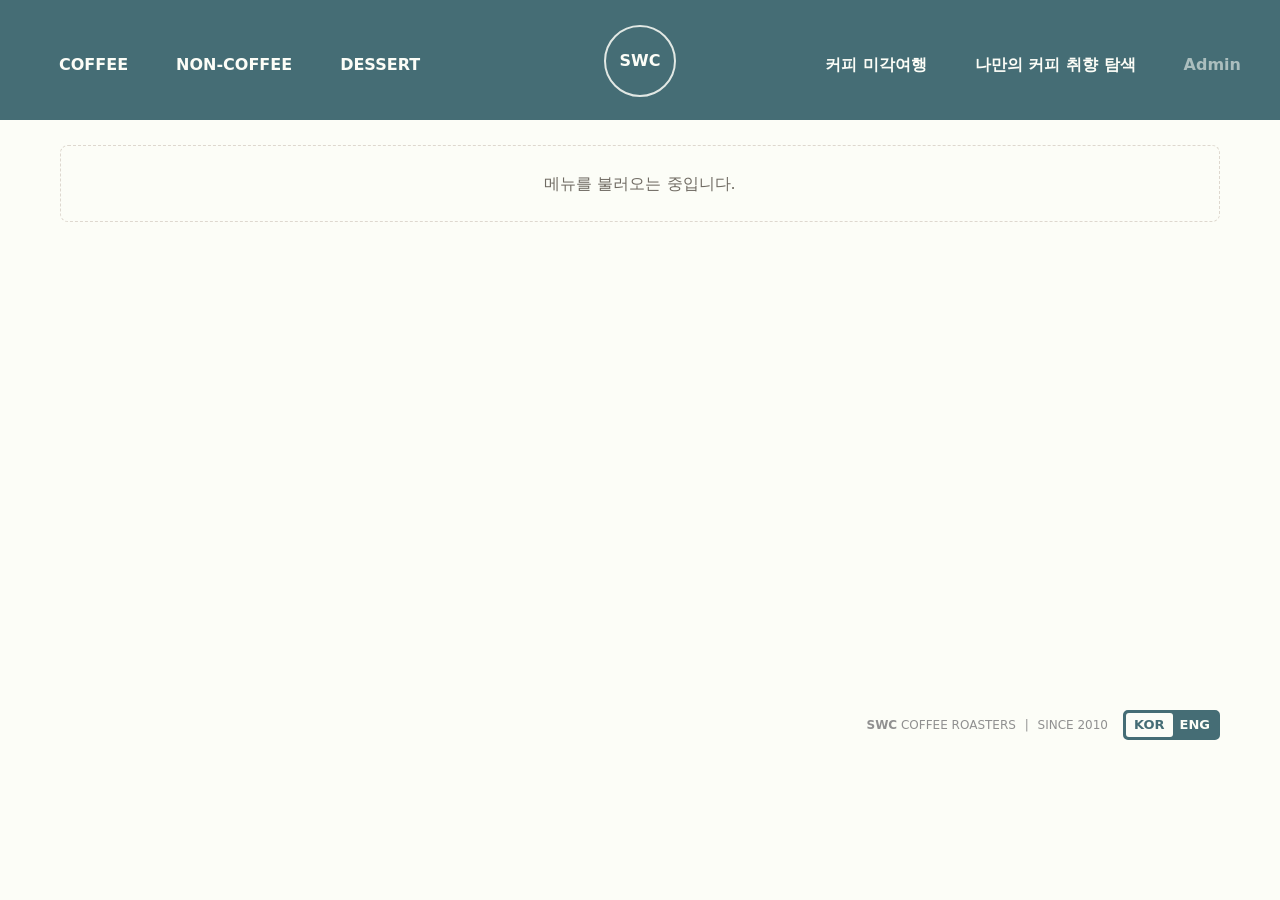
<file: index.html>
<!doctype html>
<html lang="ko">
  <head>
    <meta charset="utf-8" />
    <meta name="viewport" content="width=device-width, initial-scale=1" />
    <title>Stay With Coffee Menu CMS</title>
    <meta http-equiv="refresh" content="0; url=menu.html" />
  </head>
  <body>
    <a href="menu.html">메뉴 보기</a>
  </body>
</html>
</file>
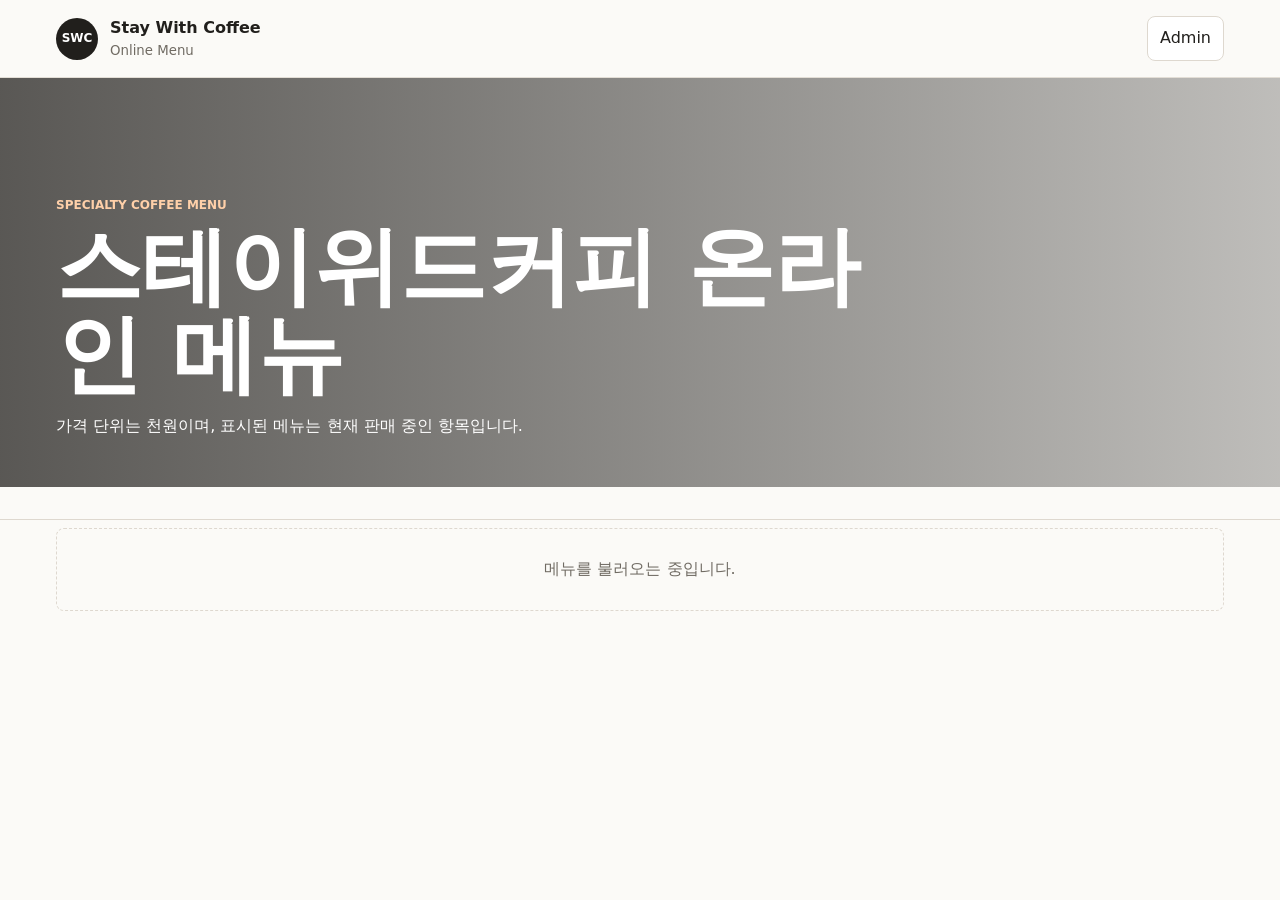
<file: saty/index.html>
<!doctype html>
<html lang="ko">
  <head>
    <meta charset="utf-8" />
    <meta name="viewport" content="width=device-width, initial-scale=1" />
    <title>Stay With Coffee Menu</title>
    <link rel="stylesheet" href="assets/styles.css" />
    <script src="config.js"></script>
    <script type="module" src="assets/menu.js"></script>
  </head>
  <body class="public-page">
    <header class="site-header">
      <a class="brand" href="menu.html" aria-label="Stay With Coffee menu">
        <span class="brand-mark">SWC</span>
        <span>
          <strong>Stay With Coffee</strong>
          <small>Online Menu</small>
        </span>
      </a>
      <a class="ghost-link" href="admin.html">Admin</a>
    </header>

    <main>
      <section class="menu-hero">
        <p class="eyebrow">Specialty Coffee Menu</p>
        <h1>스테이위드커피 온라인 메뉴</h1>
        <p>가격 단위는 천원이며, 표시된 메뉴는 현재 판매 중인 항목입니다.</p>
      </section>

      <nav id="categoryTabs" class="category-tabs" aria-label="메뉴 카테고리"></nav>
      <section id="menuContent" class="menu-content" aria-live="polite">
        <div class="empty-state">메뉴를 불러오는 중입니다.</div>
      </section>
    </main>
  </body>
</html>
</file>
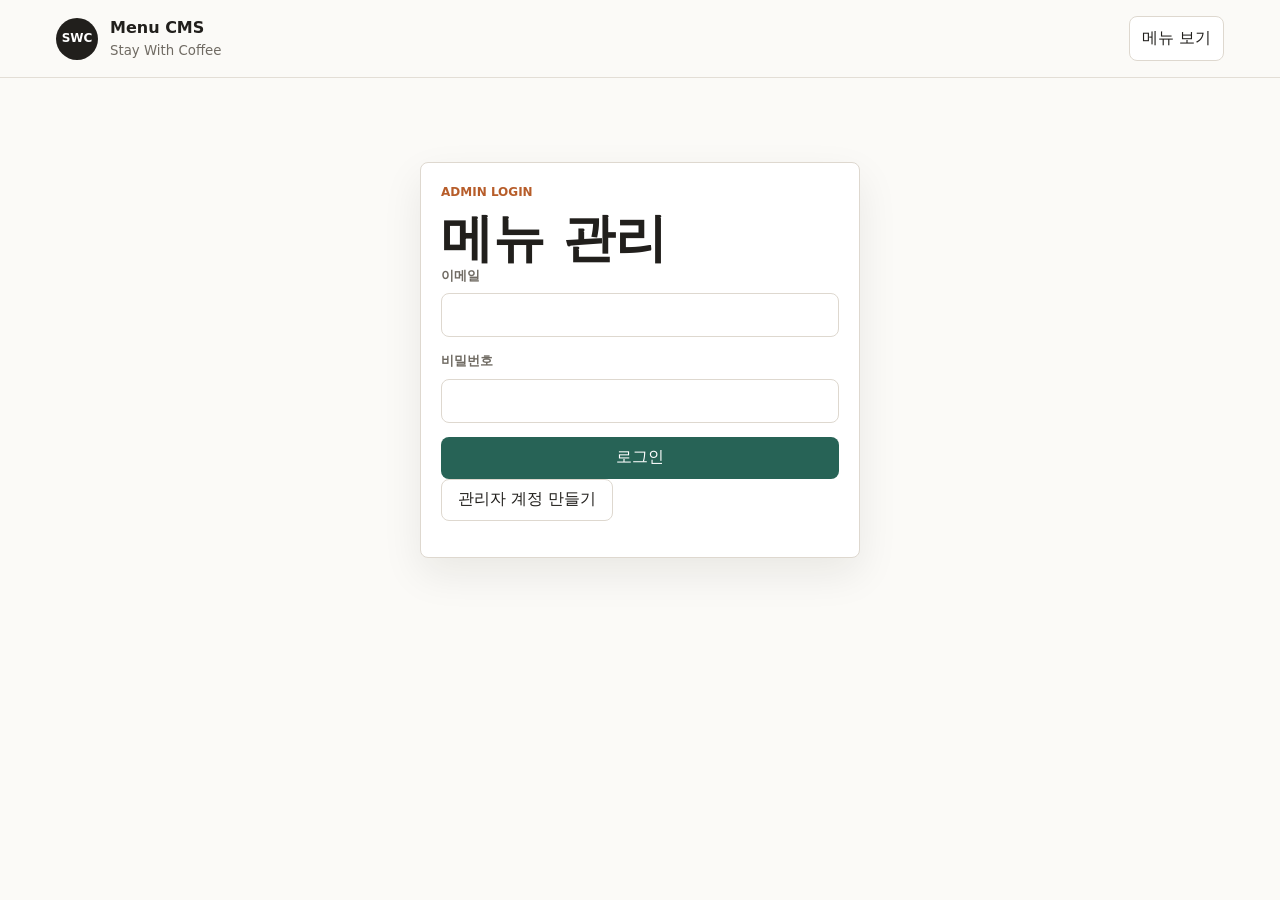
<file: admin.html>
<!doctype html>
<html lang="ko">
  <head>
    <meta charset="utf-8" />
    <meta name="viewport" content="width=device-width, initial-scale=1" />
    <title>Stay With Coffee Menu Admin</title>
    <link rel="stylesheet" href="assets/styles.css" />
    <script src="config.js"></script>
    <script type="module" src="assets/admin.js"></script>
  </head>
  <body class="admin-page">
    <header class="site-header">
      <a class="brand" href="menu.html">
        <span class="brand-mark">SWC</span>
        <span>
          <strong>Menu CMS</strong>
          <small>Stay With Coffee</small>
        </span>
      </a>
      <div class="header-actions">
        <a class="ghost-link" href="menu.html">메뉴 보기</a>
        <button id="logoutButton" class="icon-button hidden" type="button" title="로그아웃" aria-label="로그아웃">⎋</button>
      </div>
    </header>

    <main class="admin-shell">
      <section id="loginPanel" class="panel auth-panel">
        <p class="eyebrow">Admin Login</p>
        <h1>메뉴 관리</h1>
        <form id="loginForm" class="stacked-form">
          <label>
            이메일
            <input name="email" type="email" autocomplete="email" required />
          </label>
          <label>
            비밀번호
            <input name="password" type="password" autocomplete="current-password" required />
          </label>
          <button type="submit">로그인</button>
        </form>
        <button id="signupButton" class="secondary-button" type="button">관리자 계정 만들기</button>
        <p id="loginMessage" class="form-message"></p>
      </section>

      <section id="cmsPanel" class="hidden">
        <section id="setupPanel" class="panel setup-panel hidden">
          <p class="eyebrow">First Admin</p>
          <h2>첫 관리자 설정</h2>
          <form id="setupForm" class="stacked-form">
            <label>
              Setup code
              <input name="setup_code" type="password" autocomplete="one-time-code" required />
            </label>
            <button type="submit">관리자 권한 받기</button>
          </form>
          <p id="setupMessage" class="form-message"></p>
        </section>

        <div id="adminToolbar" class="toolbar hidden">
          <div>
            <p class="eyebrow">Dashboard</p>
            <h1>온라인 메뉴판 관리</h1>
          </div>
          <button id="newItemButton" type="button">메뉴 추가</button>
        </div>

        <div id="adminGrid" class="admin-grid hidden">
          <aside class="panel sidebar">
            <div class="panel-heading">
              <h2>카테고리</h2>
              <button id="addCategoryButton" class="small-button" type="button">추가</button>
            </div>
            <div id="categoryList" class="category-list"></div>
          </aside>

          <section class="panel">
            <div class="panel-heading">
              <h2 id="itemsTitle">메뉴</h2>
              <span id="itemCount" class="muted"></span>
            </div>
            <div id="itemList" class="item-list"></div>
          </section>
        </div>
      </section>
    </main>

    <dialog id="itemDialog" class="editor-dialog">
      <form id="itemForm" method="dialog" class="editor-form">
        <div class="dialog-heading">
          <h2 id="itemDialogTitle">메뉴 편집</h2>
          <button class="icon-button" type="button" data-close-dialog title="닫기" aria-label="닫기">×</button>
        </div>
        <input name="id" type="hidden" />
        <div class="form-grid">
          <label>카테고리<select name="category_id" required></select></label>
          <label>코드<input name="code" placeholder="C1-1" /></label>
          <label>한글 이름<input name="name_ko" required /></label>
          <label>영문 이름<input name="name_en" /></label>
          <label>보조 설명<input name="subtitle" placeholder="백차, 모과, 복숭아" /></label>
          <label>가격<input name="price" type="number" min="0" step="0.1" required /></label>
          <label>
            판매 상태
            <select name="status">
              <option value="available">판매중</option>
              <option value="soldout">품절</option>
              <option value="coming">출시 예정</option>
              <option value="limited">한정</option>
            </select>
          </label>
          <label>배전도<input name="roasting_point" /></label>
          <label class="wide">요약<input name="summary" /></label>
          <label class="wide">설명<textarea name="description" rows="5"></textarea></label>
          <label class="wide">상세 강조문<textarea name="detail_highlight" rows="3"></textarea></label>
          <label>원산지<input name="origin" /></label>
          <label>농장/농장주<input name="farm" /></label>
          <label>고도<input name="altitude" /></label>
          <label>품종<input name="variety" /></label>
          <label>가공법<input name="processing" /></label>
          <label>목록/상세 이미지 URL<input name="image_url" type="url" /></label>
          <label>상세 대체 이미지 URL<input name="detail_image_url" type="url" /></label>
          <label>메인 향미 색상<input name="main_flavor_color" type="color" value="#456d75" /></label>
          <label>보조 향미 색상<input name="sub_flavor_color" type="color" value="#78a9ac" /></label>
          <label class="wide">향미 노트<input name="flavor_notes" placeholder="자스민, 히비스커스, 오렌지" /></label>
          <label class="wide">영문 향미 노트<input name="flavor_notes_en" placeholder="Jasmine, Hibiscus, Orange" /></label>
          <label class="wide">배지<input name="badges" placeholder="best, limited, signature, onlyhot, onlyice" /></label>
          <label class="checkbox-row"><input name="display_code" type="checkbox" checked /> 메뉴명에 코드 표시</label>
          <label class="checkbox-row"><input name="is_published" type="checkbox" checked /> 메뉴판에 노출</label>
        </div>
        <div class="dialog-actions">
          <button type="button" class="danger-button" id="deleteItemButton">삭제</button>
          <span></span>
          <button type="button" data-close-dialog>취소</button>
          <button type="submit">저장</button>
        </div>
      </form>
    </dialog>
  </body>
</html>
</file>
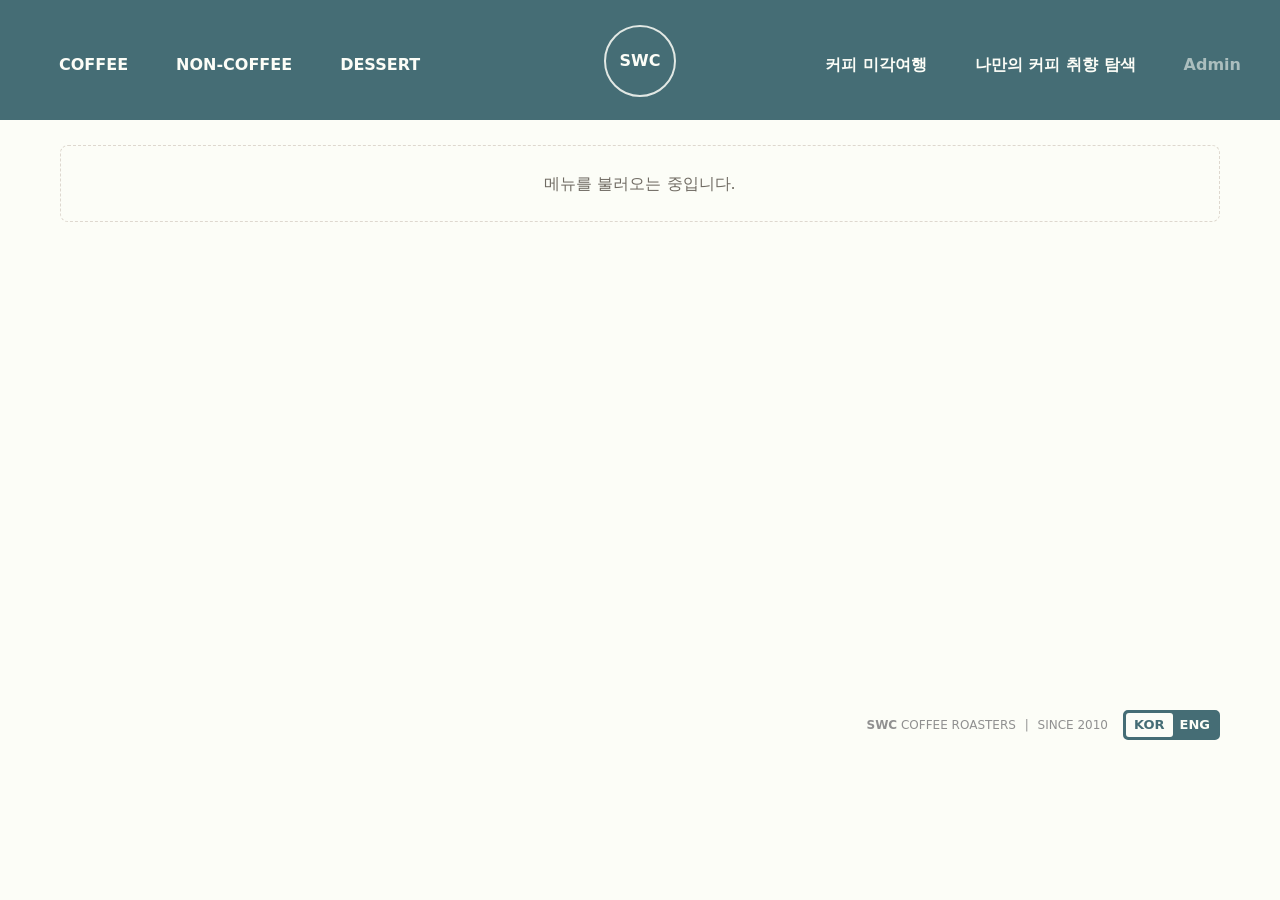
<file: menu.html>
<!doctype html>
<html lang="ko">
  <head>
    <meta charset="utf-8" />
    <meta name="viewport" content="width=device-width, initial-scale=1" />
    <title>Stay With Coffee Menu</title>
    <link rel="stylesheet" href="assets/styles.css" />
    <script src="config.js"></script>
    <script type="module" src="assets/menu.js"></script>
  </head>
  <body class="menu-board-page">
    <header class="menu-header">
      <a class="menu-logo" href="menu.html?type=coffee" aria-label="Stay With Coffee menu">
        <span>SWC</span>
      </a>
      <nav class="menu-primary-nav" aria-label="메뉴 종류">
        <a data-menu-type-link="coffee" href="menu.html?type=coffee">COFFEE</a>
        <a data-menu-type-link="non-coffee" href="menu.html?type=non-coffee">NON-COFFEE</a>
        <a data-menu-type-link="dessert" href="menu.html?type=dessert">DESSERT</a>
      </nav>
      <nav class="menu-secondary-nav" aria-label="도움말">
        <a href="menu.html?type=coffee">커피 미각여행</a>
        <a href="menu.html?type=coffee">나만의 커피 취향 탐색</a>
        <a class="admin-entry" href="admin.html">Admin</a>
      </nav>
      <button id="mobileMenuButton" class="mobile-menu-button" type="button" aria-label="메뉴 열기">
        <span></span><span></span><span></span>
      </button>
    </header>

    <aside id="mobileMenu" class="mobile-menu hidden">
      <a href="menu.html?type=coffee">COFFEE</a>
      <a href="menu.html?type=non-coffee">NON-COFFEE</a>
      <a href="menu.html?type=dessert">DESSERT</a>
      <a href="admin.html">Admin</a>
    </aside>

    <main class="menu-board">
      <section id="menuContent" aria-live="polite">
        <div class="empty-state">메뉴를 불러오는 중입니다.</div>
      </section>
    </main>

    <footer class="menu-footer">
      <a class="language-toggle" href="menu.html"><em>KOR</em><span>ENG</span></a>
      <p><strong>SWC</strong> COFFEE ROASTERS <span>|</span> SINCE 2010</p>
    </footer>

    <dialog id="itemDialog" class="menu-detail-dialog">
      <form method="dialog">
        <div class="detail-titlebar">
          <h2 id="detailTitle"></h2>
          <button type="button" id="detailCloseButton" aria-label="닫기">×</button>
        </div>
        <div id="detailBody" class="detail-body"></div>
      </form>
    </dialog>
  </body>
</html>
</file>
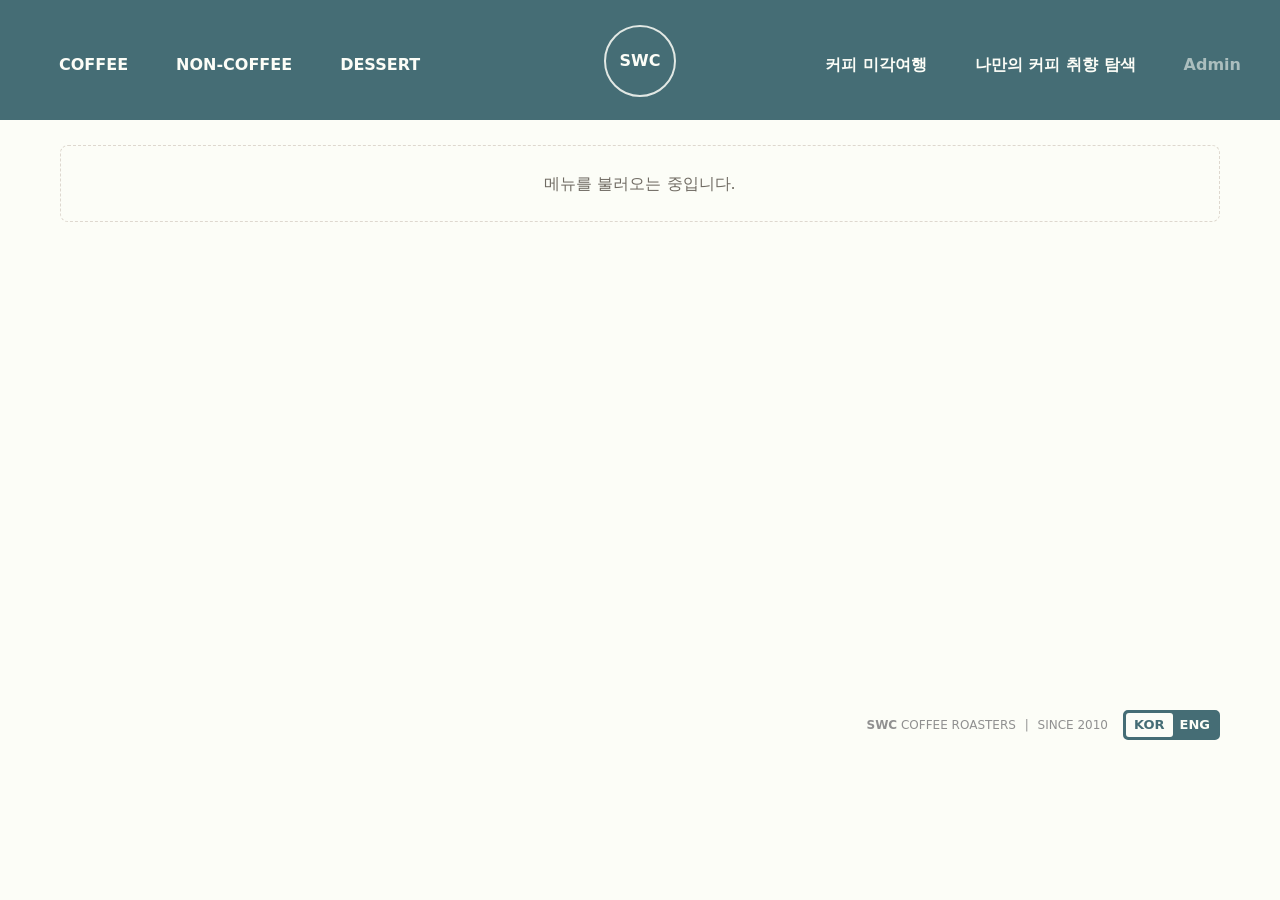
<file: menu_coffee_kr.html>
<!doctype html>
<html lang="ko">
  <head>
    <meta charset="utf-8" />
    <meta name="viewport" content="width=device-width, initial-scale=1" />
    <meta http-equiv="refresh" content="0; url=menu.html?type=coffee" />
    <title>Stay With Coffee Menu - Coffee</title>
  </head>
  <body>
    <script>location.replace("menu.html?type=coffee");</script>
    <a href="menu.html?type=coffee">COFFEE 메뉴로 이동</a>
  </body>
</html>
</file>
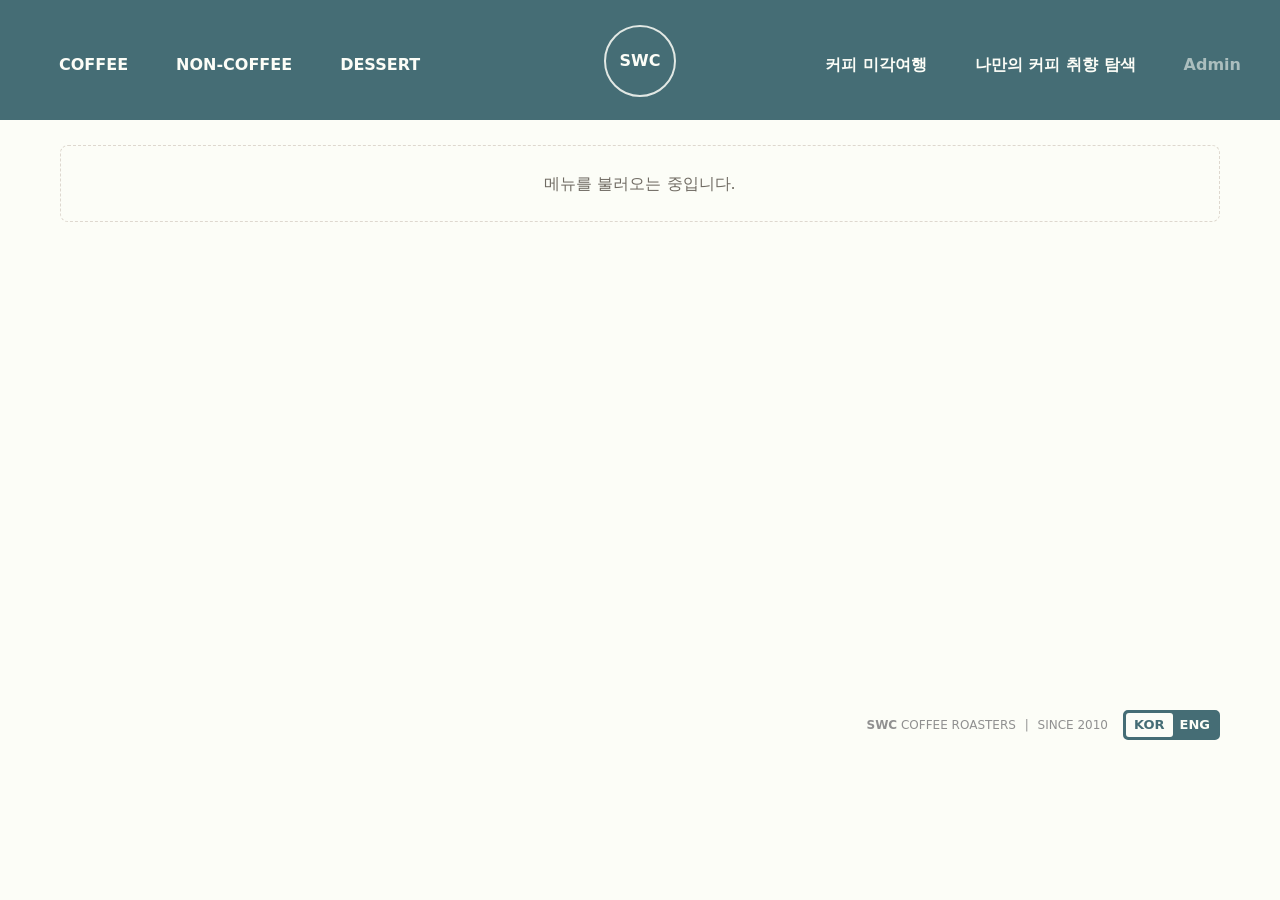
<file: menu_dessert_kr.html>
<!doctype html>
<html lang="ko">
  <head>
    <meta charset="utf-8" />
    <meta name="viewport" content="width=device-width, initial-scale=1" />
    <meta http-equiv="refresh" content="0; url=menu.html?type=dessert" />
    <title>Stay With Coffee Menu - Dessert</title>
  </head>
  <body>
    <script>location.replace("menu.html?type=dessert");</script>
    <a href="menu.html?type=dessert">DESSERT 메뉴로 이동</a>
  </body>
</html>
</file>
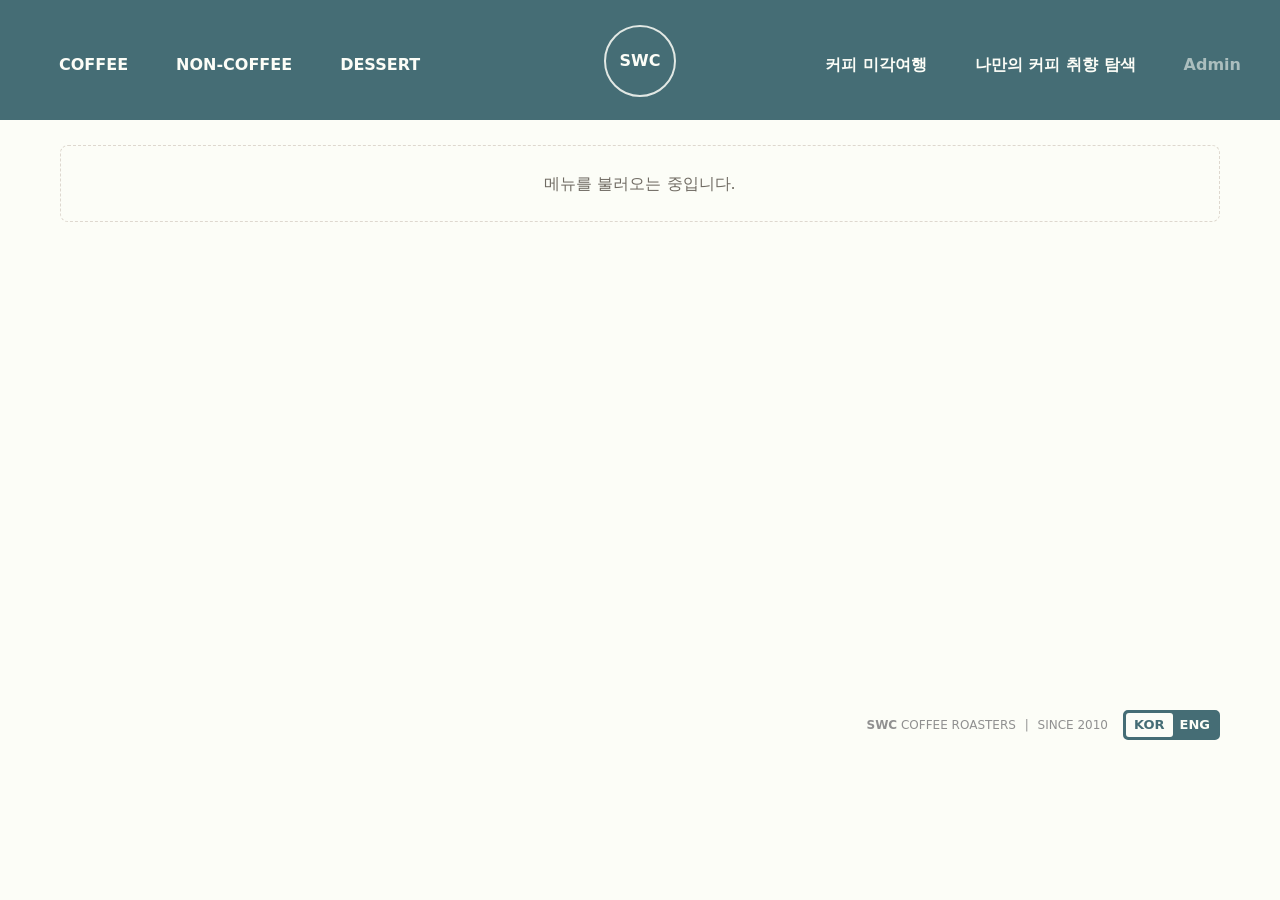
<file: menu_noncoffee_kr.html>
<!doctype html>
<html lang="ko">
  <head>
    <meta charset="utf-8" />
    <meta name="viewport" content="width=device-width, initial-scale=1" />
    <meta http-equiv="refresh" content="0; url=menu.html?type=non-coffee" />
    <title>Stay With Coffee Menu - Non Coffee</title>
  </head>
  <body>
    <script>location.replace("menu.html?type=non-coffee");</script>
    <a href="menu.html?type=non-coffee">NON-COFFEE 메뉴로 이동</a>
  </body>
</html>
</file>
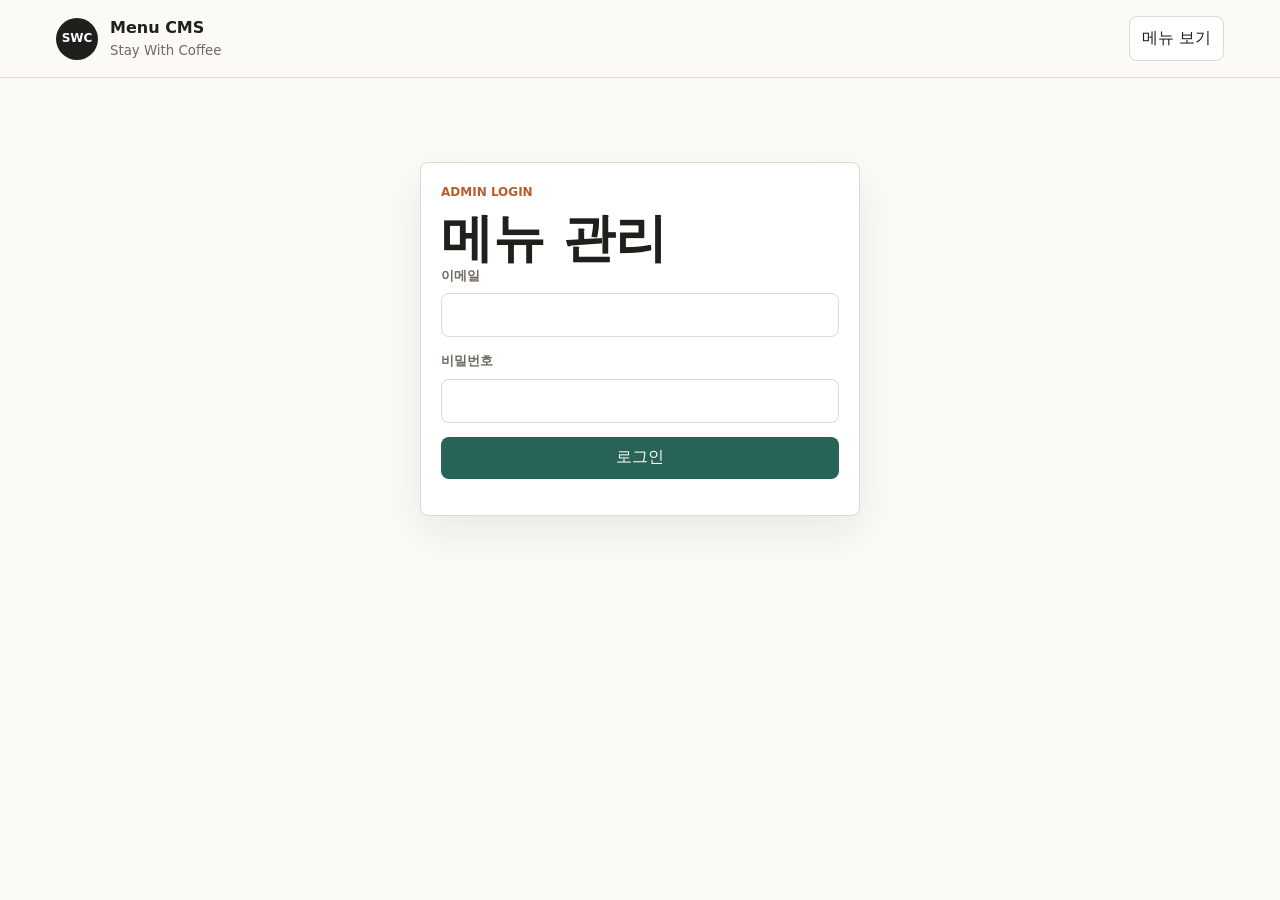
<file: stary/admin.html>
<!doctype html>
<html lang="ko">
  <head>
    <meta charset="utf-8" />
    <meta name="viewport" content="width=device-width, initial-scale=1" />
    <title>Stay With Coffee Menu Admin</title>
    <link rel="stylesheet" href="../assets/styles.css" />
    <script src="../config.js"></script>
    <script type="module" src="../assets/admin.js"></script>
  </head>
  <body class="admin-page">
    <header class="site-header">
      <a class="brand" href="./">
        <span class="brand-mark">SWC</span>
        <span>
          <strong>Menu CMS</strong>
          <small>Stay With Coffee</small>
        </span>
      </a>
      <div class="header-actions">
        <a class="ghost-link" href="./">메뉴 보기</a>
        <button id="logoutButton" class="icon-button hidden" type="button" title="로그아웃" aria-label="로그아웃">⎋</button>
      </div>
    </header>

    <main class="admin-shell">
      <section id="loginPanel" class="panel auth-panel">
        <p class="eyebrow">Admin Login</p>
        <h1>메뉴 관리</h1>
        <form id="loginForm" class="stacked-form">
          <label>
            이메일
            <input name="email" type="email" autocomplete="email" required />
          </label>
          <label>
            비밀번호
            <input name="password" type="password" autocomplete="current-password" required />
          </label>
          <button type="submit">로그인</button>
        </form>
        <p id="loginMessage" class="form-message"></p>
      </section>

      <section id="cmsPanel" class="hidden">
        <div class="toolbar">
          <div>
            <p class="eyebrow">Dashboard</p>
            <h1>온라인 메뉴판 관리</h1>
          </div>
          <button id="newItemButton" type="button">메뉴 추가</button>
        </div>

        <div class="admin-grid">
          <aside class="panel sidebar">
            <div class="panel-heading">
              <h2>카테고리</h2>
              <button id="addCategoryButton" class="small-button" type="button">추가</button>
            </div>
            <div id="categoryList" class="category-list"></div>
          </aside>

          <section class="panel">
            <div class="panel-heading">
              <h2 id="itemsTitle">메뉴</h2>
              <span id="itemCount" class="muted"></span>
            </div>
            <div id="itemList" class="item-list"></div>
          </section>
        </div>
      </section>
    </main>

    <dialog id="itemDialog" class="editor-dialog">
      <form id="itemForm" method="dialog" class="editor-form">
        <div class="dialog-heading">
          <h2 id="itemDialogTitle">메뉴 편집</h2>
          <button class="icon-button" type="button" data-close-dialog title="닫기" aria-label="닫기">×</button>
        </div>
        <input name="id" type="hidden" />
        <div class="form-grid">
          <label>카테고리<select name="category_id" required></select></label>
          <label>코드<input name="code" placeholder="C1-1" /></label>
          <label>한글 이름<input name="name_ko" required /></label>
          <label>영문 이름<input name="name_en" /></label>
          <label>가격<input name="price" type="number" min="0" step="0.1" required /></label>
          <label>배전도<input name="roasting_point" /></label>
          <label class="wide">요약<input name="summary" /></label>
          <label class="wide">설명<textarea name="description" rows="5"></textarea></label>
          <label>원산지<input name="origin" /></label>
          <label>농장/농장주<input name="farm" /></label>
          <label>고도<input name="altitude" /></label>
          <label>품종<input name="variety" /></label>
          <label>가공법<input name="processing" /></label>
          <label>이미지 URL<input name="image_url" type="url" /></label>
          <label class="wide">향미 노트<input name="flavor_notes" placeholder="자스민, 히비스커스, 오렌지" /></label>
          <label class="checkbox-row"><input name="is_published" type="checkbox" checked /> 메뉴판에 노출</label>
        </div>
        <div class="dialog-actions">
          <button type="button" class="danger-button" id="deleteItemButton">삭제</button>
          <span></span>
          <button type="button" data-close-dialog>취소</button>
          <button type="submit">저장</button>
        </div>
      </form>
    </dialog>
  </body>
</html>
</file>
<file: saty/assets/styles.css>
:root {
  color-scheme: light;
  --ink: #211f1c;
  --muted: #706b63;
  --line: #ded8cf;
  --paper: #fbfaf7;
  --panel: #ffffff;
  --accent: #276356;
  --accent-dark: #17483e;
  --warm: #b75d2a;
  --shadow: 0 16px 40px rgba(28, 24, 18, 0.08);
}

* {
  box-sizing: border-box;
}

body {
  margin: 0;
  background: var(--paper);
  color: var(--ink);
  font-family: Inter, ui-sans-serif, system-ui, -apple-system, BlinkMacSystemFont, "Segoe UI", sans-serif;
  line-height: 1.55;
}

a {
  color: inherit;
  text-decoration: none;
}

button,
input,
select,
textarea {
  font: inherit;
}

button {
  min-height: 42px;
  border: 0;
  border-radius: 8px;
  background: var(--accent);
  color: white;
  padding: 0 16px;
  cursor: pointer;
}

button:hover {
  background: var(--accent-dark);
}

button:disabled {
  cursor: not-allowed;
  opacity: 0.45;
}

input,
select,
textarea {
  width: 100%;
  border: 1px solid var(--line);
  border-radius: 8px;
  background: white;
  color: var(--ink);
  padding: 11px 12px;
}

textarea {
  resize: vertical;
}

.site-header {
  position: sticky;
  top: 0;
  z-index: 5;
  display: flex;
  align-items: center;
  justify-content: space-between;
  gap: 16px;
  padding: 16px clamp(18px, 5vw, 56px);
  border-bottom: 1px solid rgba(222, 216, 207, 0.8);
  background: rgba(251, 250, 247, 0.92);
  backdrop-filter: blur(16px);
}

.brand {
  display: inline-flex;
  align-items: center;
  gap: 12px;
  min-width: 0;
}

.brand-mark {
  display: grid;
  width: 42px;
  height: 42px;
  place-items: center;
  border-radius: 50%;
  background: var(--ink);
  color: white;
  font-size: 12px;
  letter-spacing: 0;
  font-weight: 800;
}

.brand strong,
.brand small {
  display: block;
}

.brand small,
.muted,
.menu-card-title p,
.admin-item p {
  color: var(--muted);
}

.ghost-link {
  border: 1px solid var(--line);
  border-radius: 8px;
  padding: 9px 12px;
  background: white;
}

.header-actions {
  display: flex;
  align-items: center;
  gap: 8px;
}

.menu-hero {
  min-height: 34vh;
  display: flex;
  flex-direction: column;
  justify-content: end;
  padding: clamp(56px, 12vw, 118px) clamp(18px, 5vw, 56px) 32px;
  background:
    linear-gradient(90deg, rgba(33, 31, 28, 0.74), rgba(33, 31, 28, 0.28)),
    url("https://images.unsplash.com/photo-1495474472287-4d71bcdd2085?auto=format&fit=crop&w=1800&q=82") center/cover;
  color: white;
}

.menu-hero h1 {
  max-width: 820px;
  margin: 0;
  font-size: clamp(38px, 8vw, 86px);
  line-height: 1.02;
  letter-spacing: 0;
}

.menu-hero p {
  max-width: 620px;
}

.eyebrow {
  margin: 0 0 8px;
  color: var(--warm);
  font-size: 12px;
  font-weight: 800;
  letter-spacing: 0;
  text-transform: uppercase;
}

.menu-hero .eyebrow {
  color: #ffd0a9;
}

.category-tabs {
  display: flex;
  gap: 8px;
  overflow-x: auto;
  padding: 16px clamp(18px, 5vw, 56px);
  border-bottom: 1px solid var(--line);
}

.category-tabs a {
  white-space: nowrap;
  border: 1px solid var(--line);
  border-radius: 999px;
  background: white;
  padding: 9px 14px;
}

.menu-content {
  padding: 8px clamp(18px, 5vw, 56px) 72px;
}

.menu-section {
  scroll-margin-top: 92px;
  padding-top: 42px;
}

.section-heading {
  max-width: 760px;
  margin-bottom: 20px;
}

.section-heading h2,
.toolbar h1,
.auth-panel h1 {
  margin: 0;
  font-size: clamp(30px, 5vw, 52px);
  line-height: 1.08;
  letter-spacing: 0;
}

.menu-list {
  display: grid;
  grid-template-columns: repeat(auto-fit, minmax(min(100%, 420px), 1fr));
  gap: 18px;
}

.menu-card,
.panel,
.admin-item {
  border: 1px solid var(--line);
  border-radius: 8px;
  background: var(--panel);
  box-shadow: var(--shadow);
}

.menu-card {
  overflow: hidden;
}

.menu-card img {
  width: 100%;
  aspect-ratio: 16 / 9;
  object-fit: cover;
  background: #eee7dc;
}

.menu-card-body {
  padding: 20px;
}

.menu-card-title {
  display: flex;
  align-items: start;
  justify-content: space-between;
  gap: 18px;
}

.menu-card-title h3 {
  margin: 2px 0 0;
  font-size: 22px;
  line-height: 1.2;
  letter-spacing: 0;
}

.menu-card-title strong {
  color: var(--accent);
  font-size: 24px;
}

.menu-code,
.roast,
.meta-list dt {
  color: var(--warm);
  font-size: 12px;
  font-weight: 800;
}

.summary {
  font-weight: 700;
}

.chips {
  display: flex;
  flex-wrap: wrap;
  gap: 7px;
  margin: 16px 0;
}

.chips span {
  border: 1px solid #cddbd6;
  border-radius: 999px;
  background: #f2f7f5;
  color: var(--accent-dark);
  padding: 5px 9px;
  font-size: 13px;
}

.meta-list {
  display: grid;
  gap: 8px;
  margin: 16px 0 0;
}

.meta-list div {
  display: grid;
  grid-template-columns: 92px 1fr;
  gap: 10px;
}

.meta-list dt,
.meta-list dd {
  margin: 0;
}

.admin-shell {
  padding: 28px clamp(18px, 5vw, 56px) 72px;
}

.panel {
  padding: 20px;
}

.auth-panel {
  max-width: 440px;
  margin: 56px auto;
}

.stacked-form,
.form-grid {
  display: grid;
  gap: 14px;
}

.stacked-form label,
.form-grid label {
  display: grid;
  gap: 7px;
  color: var(--muted);
  font-size: 13px;
  font-weight: 700;
}

.form-message {
  color: #b42318;
}

.toolbar,
.panel-heading,
.admin-item,
.dialog-actions,
.dialog-heading {
  display: flex;
  align-items: center;
  justify-content: space-between;
  gap: 12px;
}

.admin-grid {
  display: grid;
  grid-template-columns: minmax(230px, 300px) 1fr;
  gap: 18px;
}

.category-list,
.item-list {
  display: grid;
  gap: 10px;
}

.category-row {
  display: flex;
  width: 100%;
  min-height: 60px;
  align-items: center;
  justify-content: space-between;
  gap: 12px;
  border: 1px solid var(--line);
  background: white;
  color: var(--ink);
  text-align: left;
}

.category-row:hover,
.category-row.active {
  border-color: var(--accent);
  background: #eef6f3;
  color: var(--ink);
}

.category-row small,
.category-row strong {
  display: block;
}

.category-row em {
  color: var(--muted);
  font-size: 12px;
  font-style: normal;
}

.admin-item {
  box-shadow: none;
  padding: 12px;
  grid-template-columns: auto auto 1fr auto auto auto;
}

.admin-item p {
  margin: 3px 0 0;
}

.small-button,
.drag-button,
.icon-button,
.danger-button,
.dialog-actions button[data-close-dialog] {
  border: 1px solid var(--line);
  background: white;
  color: var(--ink);
}

.small-button,
.drag-button,
.icon-button {
  min-height: 34px;
  padding: 0 10px;
}

.icon-button {
  width: 42px;
  padding: 0;
}

.danger-button {
  color: #b42318;
}

.editor-dialog {
  width: min(920px, calc(100vw - 32px));
  border: 0;
  border-radius: 8px;
  padding: 0;
}

.editor-dialog::backdrop {
  background: rgba(24, 20, 16, 0.46);
}

.editor-form {
  padding: 22px;
}

.form-grid {
  grid-template-columns: repeat(2, minmax(0, 1fr));
}

.wide {
  grid-column: 1 / -1;
}

.checkbox-row {
  display: flex !important;
  flex-direction: row;
  align-items: center;
}

.checkbox-row input {
  width: auto;
}

.dialog-actions {
  grid-template-columns: auto 1fr auto auto;
  margin-top: 18px;
}

.empty-state {
  border: 1px dashed var(--line);
  border-radius: 8px;
  padding: 28px;
  color: var(--muted);
  text-align: center;
}

.hidden {
  display: none !important;
}

@media (max-width: 820px) {
  .admin-grid,
  .form-grid {
    grid-template-columns: 1fr;
  }

  .toolbar,
  .admin-item {
    align-items: stretch;
  }

  .admin-item {
    display: grid;
    grid-template-columns: auto auto 1fr;
  }

  .admin-item > span,
  .admin-item > button:last-child,
  .admin-item > .small-button {
    grid-column: span 1;
  }

  .site-header {
    align-items: flex-start;
  }
}
</file>
<file: assets/styles.css>
:root {
  color-scheme: light;
  --ink: #211f1c;
  --muted: #706b63;
  --line: #ded8cf;
  --paper: #fbfaf7;
  --panel: #ffffff;
  --accent: #276356;
  --accent-dark: #17483e;
  --warm: #b75d2a;
  --shadow: 0 16px 40px rgba(28, 24, 18, 0.08);
}

* {
  box-sizing: border-box;
}

body {
  margin: 0;
  background: var(--paper);
  color: var(--ink);
  font-family: Inter, ui-sans-serif, system-ui, -apple-system, BlinkMacSystemFont, "Segoe UI", sans-serif;
  line-height: 1.55;
}

a {
  color: inherit;
  text-decoration: none;
}

button,
input,
select,
textarea {
  font: inherit;
}

button {
  min-height: 42px;
  border: 0;
  border-radius: 8px;
  background: var(--accent);
  color: white;
  padding: 0 16px;
  cursor: pointer;
}

button:hover {
  background: var(--accent-dark);
}

button:disabled {
  cursor: not-allowed;
  opacity: 0.45;
}

input,
select,
textarea {
  width: 100%;
  border: 1px solid var(--line);
  border-radius: 8px;
  background: white;
  color: var(--ink);
  padding: 11px 12px;
}

textarea {
  resize: vertical;
}

.menu-board-page {
  min-height: 100vh;
  background: #fcfdf7;
  color: #35312f;
  font-family: "Noto Sans KR", Inter, ui-sans-serif, system-ui, -apple-system, BlinkMacSystemFont, "Segoe UI", sans-serif;
  line-height: 1.2;
  word-break: keep-all;
}

.menu-board-page.no-scroll {
  overflow: hidden;
}

.menu-header {
  position: relative;
  height: 120px;
  background: #456d75;
  color: #fcfdf7;
}

.menu-logo {
  position: absolute;
  top: 25px;
  left: 50%;
  display: grid;
  width: 72px;
  height: 72px;
  place-items: center;
  transform: translateX(-50%);
  border: 2px solid rgba(252, 253, 247, 0.86);
  border-radius: 50%;
  color: #fcfdf7;
  font-size: 16px;
  font-weight: 800;
  letter-spacing: 0;
}

.menu-primary-nav,
.menu-secondary-nav {
  position: absolute;
  top: 30px;
  display: flex;
  align-items: center;
}

.menu-primary-nav {
  left: 35px;
}

.menu-secondary-nav {
  right: 15px;
}

.menu-primary-nav a,
.menu-secondary-nav a {
  display: block;
  padding: 25px 24px;
  color: #fcfdf7;
  font-size: 16px;
  font-weight: 700;
}

.menu-primary-nav a.active {
  text-decoration: underline;
  text-decoration-thickness: 2px;
  text-underline-offset: 8px;
}

.admin-entry {
  opacity: 0.56;
}

.mobile-menu-button {
  position: absolute;
  top: 15px;
  right: 18px;
  display: none;
  width: 34px;
  min-height: 30px;
  padding: 0;
  background: transparent;
}

.mobile-menu-button span {
  display: block;
  height: 2px;
  margin: 6px 0;
  background: #fcfdf7;
}

.mobile-menu {
  position: fixed;
  inset: 60px 0 auto 0;
  z-index: 20;
  display: grid;
  gap: 1px;
  background: rgba(69, 109, 117, 0.98);
}

.mobile-menu a {
  padding: 18px 22px;
  color: #fcfdf7;
  font-weight: 800;
}

.menu-board {
  min-height: calc(100vh - 190px);
  margin-top: -120px;
  padding: 145px 60px 100px;
}

.menu-stack,
.menu-split {
  width: 100%;
}

.menu-split {
  display: grid;
  grid-template-columns: minmax(0, 7fr) minmax(250px, 3fr);
  gap: 42px;
}

.board-title {
  padding: 25px 0 5px;
}

.board-title h1 {
  margin: 0;
  padding-bottom: 15px;
  color: #456d75;
  font-size: 26px;
  font-weight: 800;
  letter-spacing: 0;
}

.board-title p {
  margin: 0;
  padding-bottom: 15px;
  color: #456d75;
  font-size: 15px;
}

.board-section h2 {
  display: inline-block;
  margin: 0 0 0 10px;
  padding: 0 10px;
  border-radius: 5px 5px 0 0;
  background: #456d75;
  color: #fcfdf7;
  font-size: 15px;
  line-height: 28px;
}

.board-items {
  margin-bottom: 20px;
  padding: 8px 20px;
  border: 2px solid #456d75;
  border-radius: 10px;
}

.board-columns {
  display: grid;
  grid-template-columns: repeat(2, minmax(0, 1fr));
  gap: 80px;
}

.menu-split .board-columns {
  grid-template-columns: 1fr;
  gap: 0;
}

.board-columns ul {
  margin: 0;
  padding: 8px 0;
  list-style: none;
}

.board-columns li {
  border-bottom: 1px dashed #cfcfcf;
}

.board-columns li:last-child {
  border-bottom: 0;
}

.board-item {
  position: relative;
  display: grid;
  width: 100%;
  min-height: 74px;
  grid-template-columns: 18px minmax(0, 1fr) auto;
  align-items: center;
  gap: 10px;
  padding: 14px 0 13px;
  border: 0;
  border-radius: 0;
  background: transparent;
  color: #35312f;
  text-align: left;
}

.board-item:hover {
  background: transparent;
  color: #456d75;
}

.flavor-bars {
  display: flex;
  width: 6px;
  height: 36px;
  flex-direction: column;
  align-self: start;
  margin-top: 3px;
}

.flavor-bars i {
  display: block;
  flex: 1;
}

.item-copy {
  display: grid;
  gap: 5px;
  min-width: 0;
}

.item-copy strong {
  font-size: 15px;
  font-weight: 800;
  line-height: 1.35;
}

.item-copy small,
.item-copy em {
  color: #909090;
  font-size: 12px;
  font-style: normal;
  font-weight: 400;
  line-height: 1.35;
}

.item-price {
  align-self: center;
  padding-left: 12px;
  color: #35312f;
  font-size: 18px;
  font-weight: 900;
  white-space: nowrap;
}

.menu-badge {
  display: inline-block;
  margin-left: 6px;
  padding: 2px 5px 3px;
  border-radius: 4px;
  background: #456d75;
  color: #fcfdf7;
  font-size: 9px;
  font-weight: 800;
  vertical-align: 2px;
}

.menu-banner-col {
  padding-top: 92px;
}

.menu-banner-col figure {
  margin: 0 0 16px;
}

.menu-banner-col img {
  display: block;
  width: 100%;
  aspect-ratio: 4 / 3;
  border: 2px solid #456d75;
  border-radius: 8px;
  object-fit: cover;
}

.menu-footer {
  height: 70px;
  padding: 0 60px;
  color: #909090;
  font-size: 12px;
  white-space: nowrap;
}

.menu-footer p {
  float: right;
  margin: 0;
  padding: 8px 15px 0 0;
}

.menu-footer span {
  display: inline-block;
  padding: 0 5px;
}

.language-toggle {
  float: right;
  border: 3px solid #456d75;
  border-radius: 5px;
  background: #456d75;
  color: #fcfdf7;
  font-size: 13px;
  font-weight: 700;
}

.language-toggle em {
  display: inline-block;
  padding: 4px 8px;
  border-radius: 3px;
  background: #fcfdf7;
  color: #456d75;
  font-style: normal;
}

.language-toggle span {
  padding: 0 7px;
}

.menu-detail-dialog {
  position: fixed;
  inset: 0;
  width: 100%;
  max-width: none;
  height: 100%;
  max-height: none;
  margin: 0;
  padding: 0;
  border: 10px solid #456d75;
  background: #fff;
  color: #35312f;
}

.menu-detail-dialog::backdrop {
  background: rgba(0, 0, 0, 0.36);
}

.menu-detail-dialog form {
  min-height: 100%;
}

.detail-titlebar {
  position: sticky;
  top: 0;
  z-index: 2;
  display: flex;
  align-items: center;
  justify-content: space-between;
  gap: 18px;
  background: #fff;
  padding: 9px 30px 0;
}

.detail-titlebar h2 {
  flex: 1;
  margin: 0;
  padding: 28px 0;
  border-bottom: 2px solid #456d75;
  color: #456d75;
  font-size: 26px;
  font-weight: 800;
  letter-spacing: 0;
  line-height: 1.2;
}

#detailCloseButton {
  width: 42px;
  min-height: 42px;
  padding: 0;
  background: transparent;
  color: #456d75;
  font-size: 34px;
  line-height: 1;
}

.detail-body {
  padding: 0 32px 44px;
}

.detail-content {
  padding-top: 28px;
  font-size: 18px;
}

.detail-hero {
  display: block;
  width: 100%;
  height: 360px;
  margin-bottom: 20px;
  object-fit: cover;
}

.detail-text {
  padding-bottom: 40px;
  font-size: 1.15em;
  line-height: 1.65;
}

.detail-text p {
  margin: 0 0 18px;
}

.color-txt {
  display: block;
  color: var(--main-flavor);
  font-size: 1.28em;
  font-weight: 900;
  line-height: 1.55;
  text-align: center;
}

.detail-list {
  display: grid;
  margin: 0 0 70px;
  padding: 30px 0 0;
  border-top: 2px solid #111;
  border-bottom: 1px solid #111;
  list-style: none;
  text-align: left;
}

.detail-list-primary {
  grid-template-columns: repeat(3, minmax(0, 1fr));
}

.detail-list li {
  min-height: 100px;
  padding: 0 20px 24px 0;
}

.detail-list strong {
  display: block;
  padding-bottom: 10px;
  font-weight: 900;
}

.detail-list span {
  line-height: 1.45;
}

.detail-content h3 {
  margin: 0;
  padding-bottom: 40px;
  text-align: center;
  font-size: 1.6em;
  font-weight: 900;
  letter-spacing: 0;
}

.flavor-system {
  display: grid;
  grid-template-columns: minmax(240px, 1fr) minmax(0, 1fr);
  gap: 36px;
  align-items: start;
}

.flavor-position {
  position: relative;
  display: grid;
  height: 320px;
  grid-template-columns: 1fr 1fr;
  border: 2px solid #456d75;
  background:
    linear-gradient(90deg, rgba(69, 109, 117, 0.18) 1px, transparent 1px),
    linear-gradient(rgba(69, 109, 117, 0.18) 1px, transparent 1px);
  background-size: 40px 40px;
}

.flavor-position span:first-child {
  background: color-mix(in srgb, var(--main-flavor), transparent 16%);
}

.flavor-position span:nth-child(2) {
  background: color-mix(in srgb, var(--sub-flavor), transparent 16%);
}

.flavor-position i {
  position: absolute;
  top: 50%;
  left: 50%;
  width: 28px;
  height: 28px;
  transform: translate(-50%, -50%);
  border: 4px solid #fff;
  border-radius: 50%;
  background: #35312f;
  box-shadow: 0 3px 12px rgba(0, 0, 0, 0.28);
}

.site-header {
  position: sticky;
  top: 0;
  z-index: 5;
  display: flex;
  align-items: center;
  justify-content: space-between;
  gap: 16px;
  padding: 16px clamp(18px, 5vw, 56px);
  border-bottom: 1px solid rgba(222, 216, 207, 0.8);
  background: rgba(251, 250, 247, 0.92);
  backdrop-filter: blur(16px);
}

.brand {
  display: inline-flex;
  align-items: center;
  gap: 12px;
  min-width: 0;
}

.brand-mark {
  display: grid;
  width: 42px;
  height: 42px;
  place-items: center;
  border-radius: 50%;
  background: var(--ink);
  color: white;
  font-size: 12px;
  letter-spacing: 0;
  font-weight: 800;
}

.brand strong,
.brand small {
  display: block;
}

.brand small,
.muted,
.menu-card-title p,
.admin-item p {
  color: var(--muted);
}

.ghost-link {
  border: 1px solid var(--line);
  border-radius: 8px;
  padding: 9px 12px;
  background: white;
}

.header-actions {
  display: flex;
  align-items: center;
  gap: 8px;
}

.menu-hero {
  min-height: 34vh;
  display: flex;
  flex-direction: column;
  justify-content: end;
  padding: clamp(56px, 12vw, 118px) clamp(18px, 5vw, 56px) 32px;
  background:
    linear-gradient(90deg, rgba(33, 31, 28, 0.74), rgba(33, 31, 28, 0.28)),
    url("https://images.unsplash.com/photo-1495474472287-4d71bcdd2085?auto=format&fit=crop&w=1800&q=82") center/cover;
  color: white;
}

.menu-hero h1 {
  max-width: 820px;
  margin: 0;
  font-size: clamp(38px, 8vw, 86px);
  line-height: 1.02;
  letter-spacing: 0;
}

.menu-hero p {
  max-width: 620px;
}

.eyebrow {
  margin: 0 0 8px;
  color: var(--warm);
  font-size: 12px;
  font-weight: 800;
  letter-spacing: 0;
  text-transform: uppercase;
}

.menu-hero .eyebrow {
  color: #ffd0a9;
}

.category-tabs {
  display: flex;
  gap: 8px;
  overflow-x: auto;
  padding: 16px clamp(18px, 5vw, 56px);
  border-bottom: 1px solid var(--line);
}

.category-tabs a {
  white-space: nowrap;
  border: 1px solid var(--line);
  border-radius: 999px;
  background: white;
  padding: 9px 14px;
}

.menu-content {
  padding: 8px clamp(18px, 5vw, 56px) 72px;
}

.menu-section {
  scroll-margin-top: 92px;
  padding-top: 42px;
}

.section-heading {
  max-width: 760px;
  margin-bottom: 20px;
}

.section-heading h2,
.toolbar h1,
.auth-panel h1 {
  margin: 0;
  font-size: clamp(30px, 5vw, 52px);
  line-height: 1.08;
  letter-spacing: 0;
}

.menu-list {
  display: grid;
  grid-template-columns: repeat(auto-fit, minmax(min(100%, 420px), 1fr));
  gap: 18px;
}

.menu-card,
.panel,
.admin-item {
  border: 1px solid var(--line);
  border-radius: 8px;
  background: var(--panel);
  box-shadow: var(--shadow);
}

.menu-card {
  overflow: hidden;
}

.menu-card img {
  width: 100%;
  aspect-ratio: 16 / 9;
  object-fit: cover;
  background: #eee7dc;
}

.menu-card-body {
  padding: 20px;
}

.menu-card-title {
  display: flex;
  align-items: start;
  justify-content: space-between;
  gap: 18px;
}

.menu-card-title h3 {
  margin: 2px 0 0;
  font-size: 22px;
  line-height: 1.2;
  letter-spacing: 0;
}

.menu-card-title strong {
  color: var(--accent);
  font-size: 24px;
}

.menu-code,
.roast,
.meta-list dt {
  color: var(--warm);
  font-size: 12px;
  font-weight: 800;
}

.summary {
  font-weight: 700;
}

.chips {
  display: flex;
  flex-wrap: wrap;
  gap: 7px;
  margin: 16px 0;
}

.chips span {
  border: 1px solid #cddbd6;
  border-radius: 999px;
  background: #f2f7f5;
  color: var(--accent-dark);
  padding: 5px 9px;
  font-size: 13px;
}

.meta-list {
  display: grid;
  gap: 8px;
  margin: 16px 0 0;
}

.meta-list div {
  display: grid;
  grid-template-columns: 92px 1fr;
  gap: 10px;
}

.meta-list dt,
.meta-list dd {
  margin: 0;
}

.admin-shell {
  padding: 28px clamp(18px, 5vw, 56px) 72px;
}

.panel {
  padding: 20px;
}

.auth-panel {
  max-width: 440px;
  margin: 56px auto;
}

.stacked-form,
.form-grid {
  display: grid;
  gap: 14px;
}

.stacked-form label,
.form-grid label {
  display: grid;
  gap: 7px;
  color: var(--muted);
  font-size: 13px;
  font-weight: 700;
}

.form-message {
  color: #b42318;
}

.toolbar,
.panel-heading,
.admin-item,
.dialog-actions,
.dialog-heading {
  display: flex;
  align-items: center;
  justify-content: space-between;
  gap: 12px;
}

.admin-grid {
  display: grid;
  grid-template-columns: minmax(230px, 300px) 1fr;
  gap: 18px;
}

.category-list,
.item-list {
  display: grid;
  gap: 10px;
}

.category-row {
  display: flex;
  width: 100%;
  min-height: 60px;
  align-items: center;
  justify-content: space-between;
  gap: 12px;
  border: 1px solid var(--line);
  background: white;
  color: var(--ink);
  text-align: left;
}

.category-row:hover,
.category-row.active {
  border-color: var(--accent);
  background: #eef6f3;
  color: var(--ink);
}

.category-row small,
.category-row strong {
  display: block;
}

.category-row em {
  color: var(--muted);
  font-size: 12px;
  font-style: normal;
}

.admin-item {
  box-shadow: none;
  padding: 12px;
  grid-template-columns: auto auto 1fr auto auto auto;
}

.admin-item p {
  margin: 3px 0 0;
}

.small-button,
.drag-button,
.icon-button,
.secondary-button,
.danger-button,
.dialog-actions button[data-close-dialog] {
  border: 1px solid var(--line);
  background: white;
  color: var(--ink);
}

.small-button,
.drag-button,
.icon-button {
  min-height: 34px;
  padding: 0 10px;
}

.icon-button {
  width: 42px;
  padding: 0;
}

.danger-button {
  color: #b42318;
}

.editor-dialog {
  width: min(920px, calc(100vw - 32px));
  border: 0;
  border-radius: 8px;
  padding: 0;
}

.editor-dialog::backdrop {
  background: rgba(24, 20, 16, 0.46);
}

.editor-form {
  padding: 22px;
}

.form-grid {
  grid-template-columns: repeat(2, minmax(0, 1fr));
}

.wide {
  grid-column: 1 / -1;
}

.checkbox-row {
  display: flex !important;
  flex-direction: row;
  align-items: center;
}

.checkbox-row input {
  width: auto;
}

.dialog-actions {
  grid-template-columns: auto 1fr auto auto;
  margin-top: 18px;
}

.empty-state {
  border: 1px dashed var(--line);
  border-radius: 8px;
  padding: 28px;
  color: var(--muted);
  text-align: center;
}

.setup-panel {
  margin-bottom: 18px;
}

.hidden {
  display: none !important;
}

@media (max-width: 820px) {
  .menu-header {
    height: 60px;
  }

  .menu-logo {
    top: 10px;
    width: 40px;
    height: 40px;
    font-size: 11px;
  }

  .menu-primary-nav,
  .menu-secondary-nav {
    display: none;
  }

  .mobile-menu-button {
    display: block;
  }

  .menu-board {
    min-height: calc(100vh - 110px);
    margin-top: -60px;
    padding: 85px 20px 80px;
  }

  .menu-split {
    grid-template-columns: 1fr;
    gap: 0;
  }

  .board-title {
    padding-top: 10px;
  }

  .board-title h1 {
    font-size: 20px;
    padding-bottom: 10px;
  }

  .board-title p,
  .board-section h2,
  .item-copy strong {
    font-size: 13px;
  }

  .board-items {
    margin-bottom: 32px;
  }

  .board-columns {
    grid-template-columns: 1fr;
    gap: 0;
  }

  .board-columns ul:first-child li:last-child {
    border-bottom: 1px dashed #cfcfcf;
  }

  .board-item {
    min-height: 68px;
    grid-template-columns: 12px minmax(0, 1fr) auto;
  }

  .flavor-bars {
    width: 6px;
    height: 34px;
  }

  .item-copy small,
  .item-copy em {
    font-size: 11px;
  }

  .item-price {
    font-size: 16px;
  }

  .menu-banner-col {
    padding-top: 0;
  }

  .menu-footer {
    height: 50px;
    padding: 0 20px;
  }

  .menu-footer p {
    display: none;
  }

  .menu-detail-dialog {
    border-width: 5px;
  }

  .detail-titlebar {
    padding: 5px 10px 0;
  }

  .detail-titlebar h2 {
    padding: 16px 24px 16px 0;
    font-size: 16px;
  }

  #detailCloseButton {
    width: 28px;
    min-height: 28px;
    font-size: 26px;
  }

  .detail-body {
    padding: 0 18px 30px;
  }

  .detail-content {
    font-size: 13px;
  }

  .detail-hero {
    height: 160px;
  }

  .detail-list-primary,
  .flavor-system {
    grid-template-columns: 1fr;
  }

  .detail-list li {
    min-height: auto;
    padding: 5px 0 25px;
  }

  .flavor-position {
    height: 210px;
  }

  .admin-grid,
  .form-grid {
    grid-template-columns: 1fr;
  }

  .toolbar,
  .admin-item {
    align-items: stretch;
  }

  .admin-item {
    display: grid;
    grid-template-columns: auto auto 1fr;
  }

  .admin-item > span,
  .admin-item > button:last-child,
  .admin-item > .small-button {
    grid-column: span 1;
  }

  .site-header {
    align-items: flex-start;
  }
}
</file>
